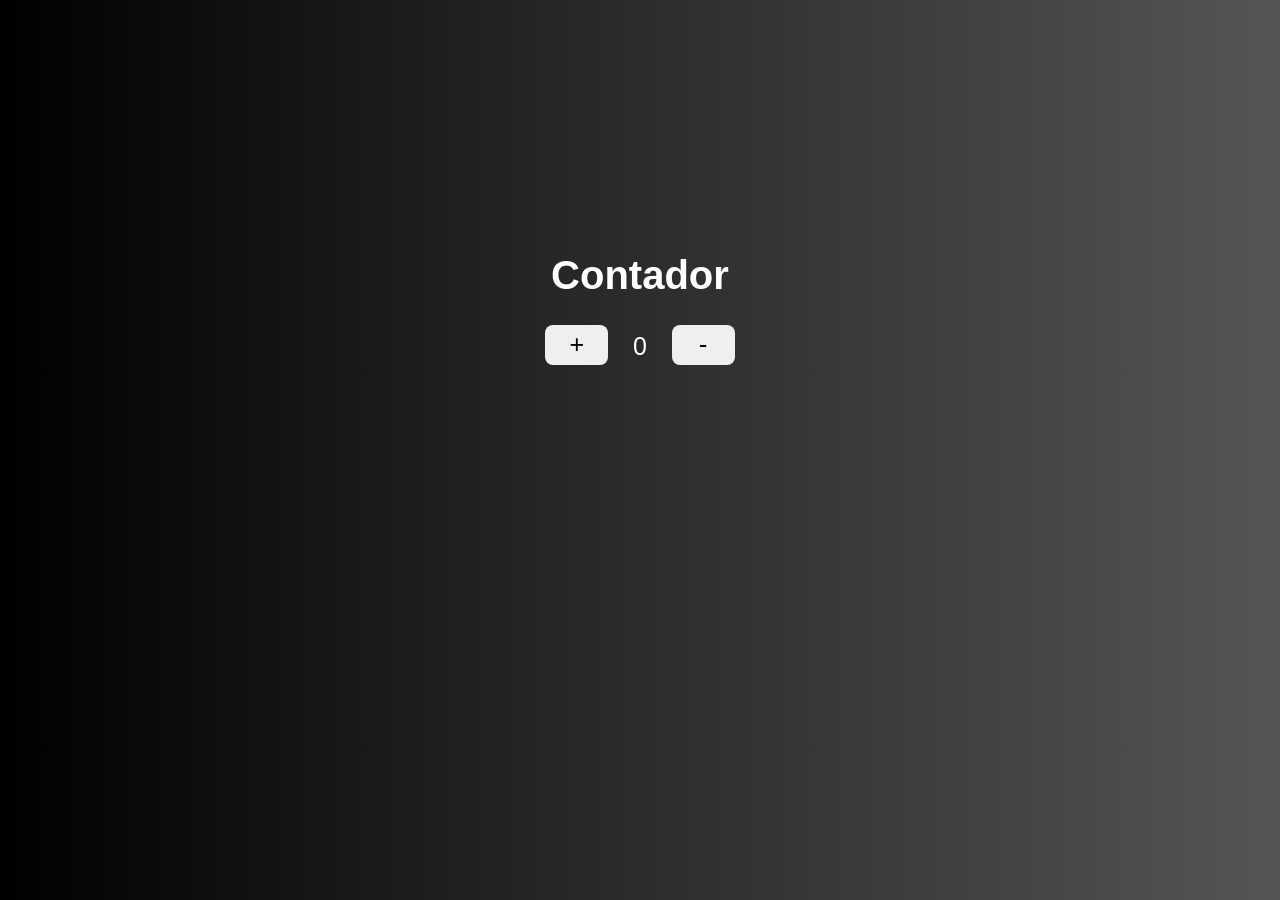
<file: 01_contador/index.html>
<!DOCTYPE html>
<html lang="en">
<head>
    <meta charset="UTF-8">
    <meta name="viewport" content="width=device-width, initial-scale=1.0">
    <title>Contador</title>
    <link rel="stylesheet" href="style.css">
</head>
<body>
    <h1>Contador</h1>
    <button id="aumenta">+</button>
    <div id="contador">0</div>
    <button id="diminui">-</button>
    
    <script src="./script.js"></script>
</body>
</html>
</file>
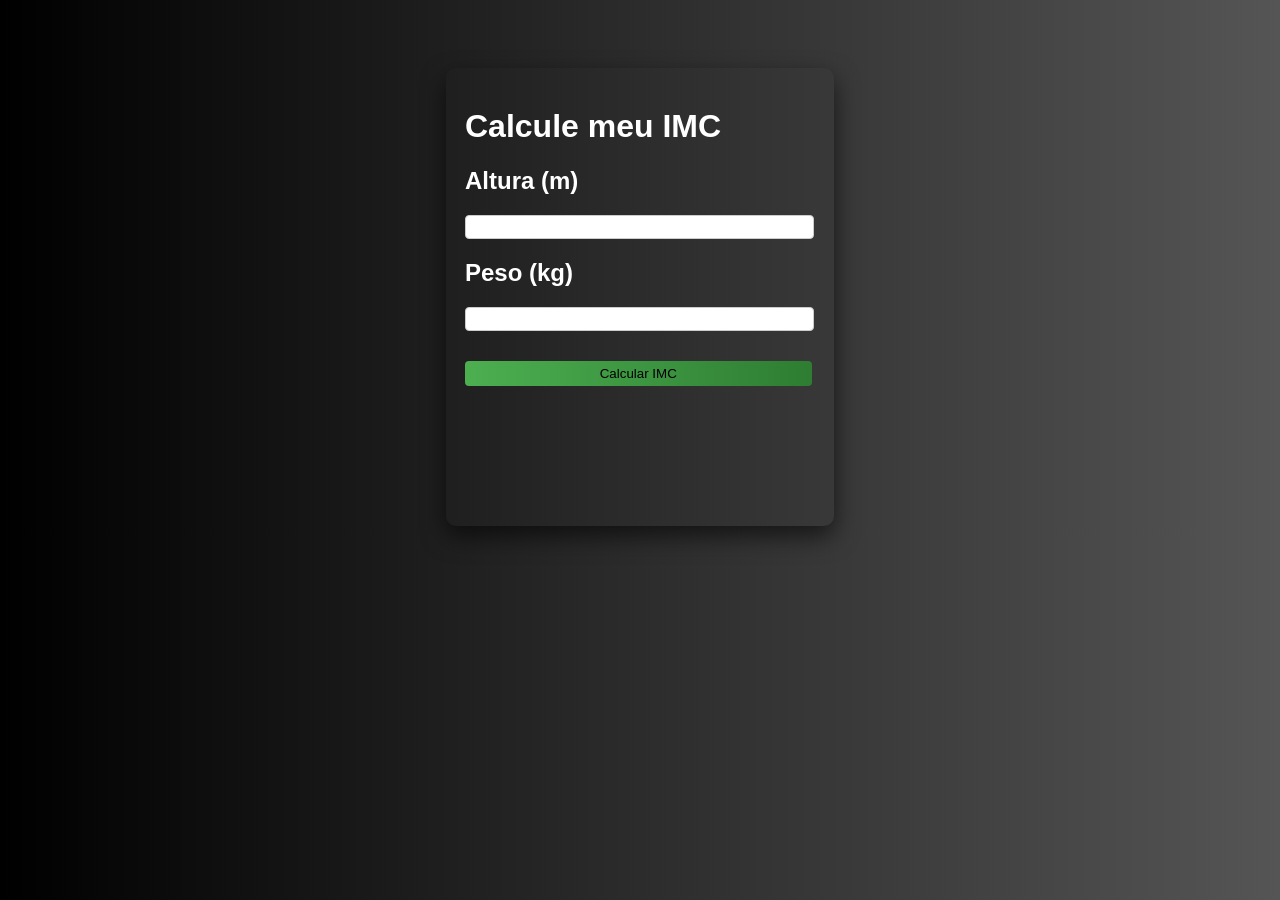
<file: 03_IMC/03.html>
<!DOCTYPE html>
<html lang="pt-BR">
<head>
    <meta charset="UTF-8">
    <meta name="viewport" content="width=device-width, initial-scale=1.0">
    <title>IMC</title>
    <link rel="stylesheet" href="03.css">
</head>
<body>
    <div id="calculadora">
        <h1>Calcule meu IMC</h1>
        <h2>Altura (m)</h2>
        <input type="number" name="" id="escrevaAltura">
        <h2>Peso (kg)</h2>
        <input type="number" name="" id="escrevaPeso"> <br>
        <button id="calcular">Calcular IMC</button>
        <h2 id="resultado"></h2>
        <h2 id="imc"></h2>

    </div>

    <script src="./03.js"></script>
</body>
</html>
</file>
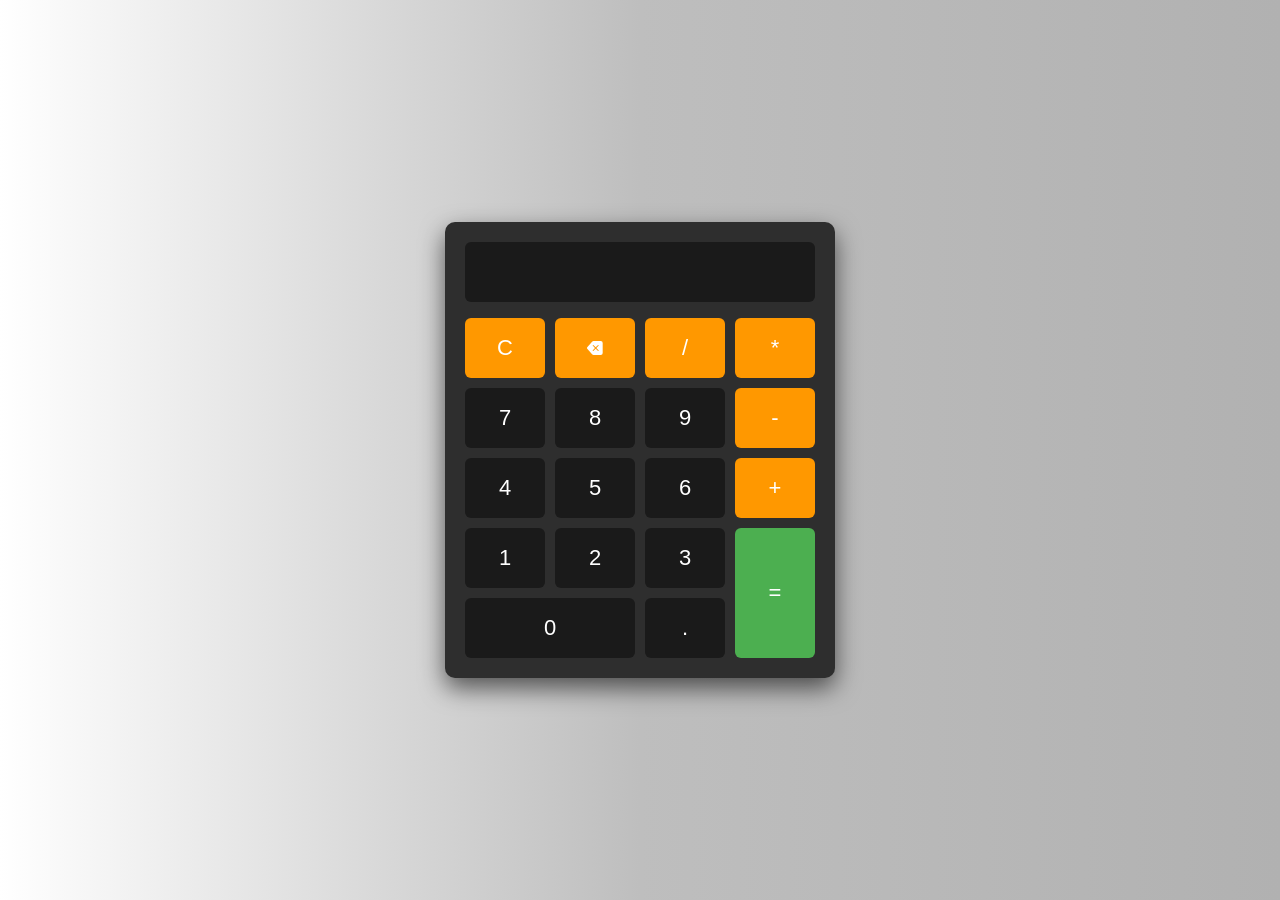
<file: 04_calculadora/04.html>
<!DOCTYPE html>
<html lang="pt-BR">
<head>
    <meta charset="UTF-8">
    <meta name="viewport" content="width=device-width, initial-scale=1.0">
    <title>calculadora</title>
    <link rel="stylesheet" href="04.css">
</head>
<body>
    <div class="calculadora">
        <input type="text" disabled id="display">

        <div class="buttons">
        <button class="action" onclick="limpar()">C</button>
        <button class="action" id="delete" onclick="deletar()"><svg xmlns="http://www.w3.org/2000/svg" width="16" height="16" fill="currentColor" class="bi bi-backspace-fill" viewBox="0 0 16 16">
  <path d="M15.683 3a2 2 0 0 0-2-2h-7.08a2 2 0 0 0-1.519.698L.241 7.35a1 1 0 0 0 0 1.302l4.843 5.65A2 2 0 0 0 6.603 15h7.08a2 2 0 0 0 2-2zM5.829 5.854a.5.5 0 1 1 .707-.708l2.147 2.147 2.146-2.147a.5.5 0 1 1 .707.708L9.39 8l2.146 2.146a.5.5 0 0 1-.707.708L8.683 8.707l-2.147 2.147a.5.5 0 0 1-.707-.708L7.976 8z"/>
</svg></button>
        <button class="action" onclick="colocarNoDisplay(`/`)">/</button>
        <button class="action" onclick="colocarNoDisplay(`*`)">*</button>
        <button onclick="colocarNoDisplay(`7`)">7</button>
        <button onclick="colocarNoDisplay(`8`)">8</button>
        <button onclick="colocarNoDisplay(`9`)">9</button>
        <button class="action" onclick="colocarNoDisplay(`-`)">-</button>
        <button onclick="colocarNoDisplay(`4`)">4</button>
        <button onclick="colocarNoDisplay(`5`)">5</button>
        <button onclick="colocarNoDisplay(`6`)">6</button>
        <button class="action" onclick="colocarNoDisplay(`+`)">+</button>
        <button onclick="colocarNoDisplay(`1`)">1</button>
        <button onclick="colocarNoDisplay(`2`)">2</button>
        <button onclick="colocarNoDisplay(`3`)">3</button>
        <button id="n0" onclick="colocarNoDisplay(`0`)">0</button>
        <button onclick="colocarNoDisplay(`.`)">.</button>
        <button id="btn-igual" onclick="calcular()">=</button>
        </div>
    
    </div>

    <script src="./04.js"></script>
</body>
</html>
</file>
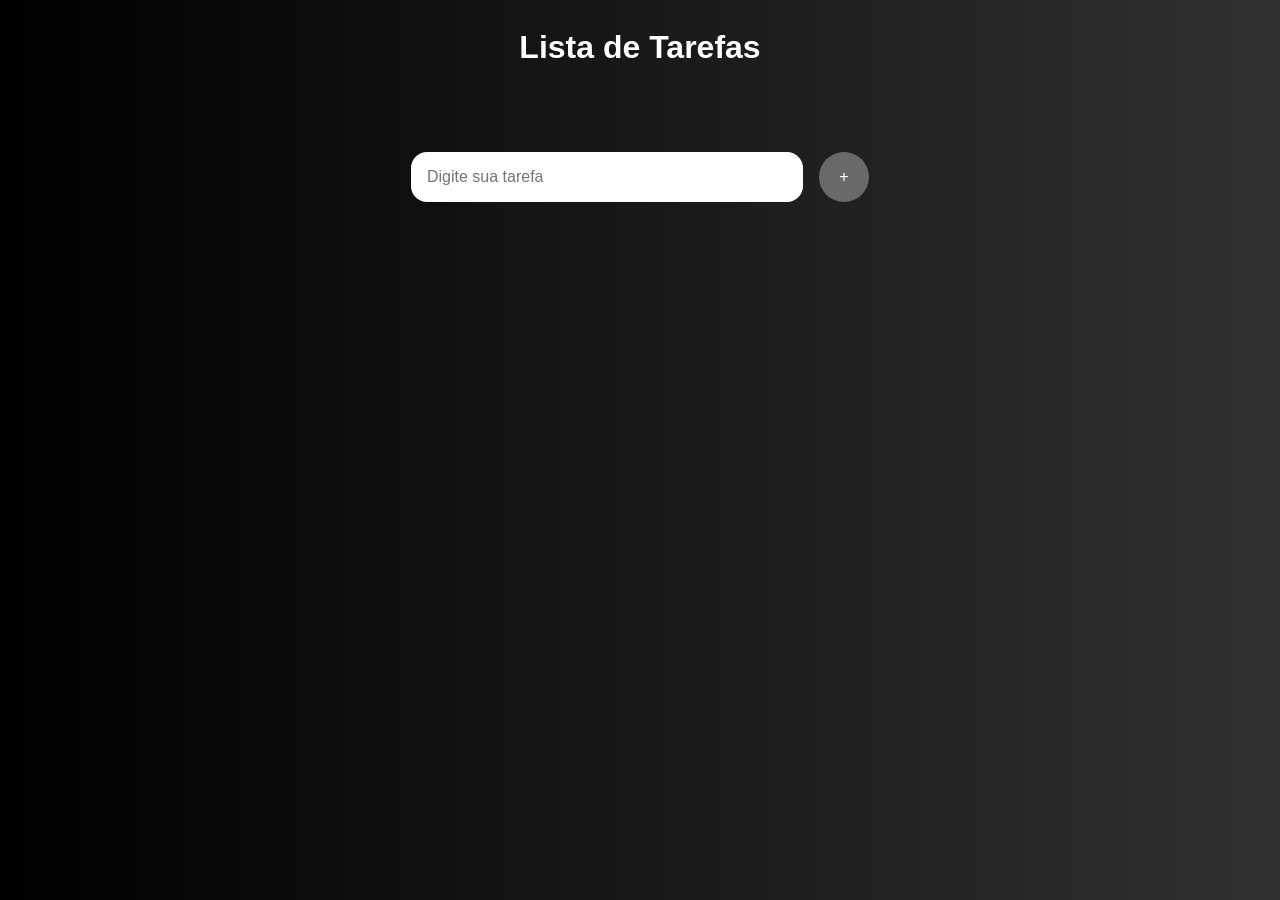
<file: 05_lista_de_tarefas/05.html>
<!DOCTYPE html>
<html lang="pt-BR">
<head>
    <meta charset="UTF-8">
    <meta name="viewport" content="width=device-width, initial-scale=1.0">
    <title>Lista de tarefas</title>
    <link rel="stylesheet" href="05.css">
</head>
<body>
    <h1>Lista de Tarefas</h1>
    <div class="container">


        <div class="container-add">
            <input type="text" id="caixaTexto" placeholder="Digite sua tarefa">
            <button id="btnAdd" title="Clique aqui para criar uma nova tarefa!">+</button>
        </div>


        <div class="container-listas">
            <ul id="lista">
             
            </ul>
        </div>


    </div>
    

    <script src="./05.js"></script>
</body>
</html>
</file>
<file: 01_contador/style.css>
body{
    background: linear-gradient(to right, #000000, #2c2c2c, #555555);
    color: white;
    font-family: 'Arial', sans-serif;
    font-size: 20px;

}
#aumenta{
    width: 5%;
    float: left;
    height: 40px;
    border: none;
    border-radius: 8px;
    margin-left: 42.5%;
    font-size: 25px;
    cursor: pointer;
    
}
#diminui{
    width: 5%;
    height: 40px;
    border: none;
    border-radius: 8px;
    font-size: 25px;
    cursor: pointer;
}
#contador{
    float: left;
    width: 5%;
    text-align: center;
    line-height: 1.7;
    font-size: 25px;

}
h1{
    text-align: center;
    margin-top: 20%;
}
</file>
<file: 03_IMC/03.css>
body{
    background: linear-gradient(to right, #000000, #2c2c2c, #555555);
    justify-content: center;
    align-items: center;
    display: flex;
    color: white;
    font-family: 'Arial', sans-serif;
}
#calculadora{
    width: 350px;
    height: 420px;
    padding: 1.5%;
    background-color: rgb(#2e2e2e);
    box-shadow: 0px 10px 25px rgba(0,0,0,0.6);
    margin-top: 60px;
    border-radius: 10px;
    
}
h1{
    color: white;
}
button{
    justify-content: center;
    width: 99%;
    margin-top: 30px;
    height: 25px;
    border-radius: 4px;
    border: none;
    cursor: pointer;
    background: linear-gradient(to right, #4CAF50, #2E7D32);
    transition: 0.5s ease;
}
button:hover {
    transform: scale(1.05);
    box-shadow: 0 5px 15px rgba(0,0,0,0.4);
}
input{
    width: 98%;
    height: 20px;
    border-radius: 4px;
    border: 1px solid #ccc;
    background-color: #ffffff;
    
}
#resultado{
    text-align: center;
}
#imc{
    text-align: center;
}
.baixo{
    color: yellow;
}
.normal{
    color: #2E7D32;
}
.sobrepeso{
    color: yellow;
}
.obeso1{
    color: orange;
}
.obeso2{
    color: orangered;
}
.obeso3{
    color: red;
}
</file>
<file: 04_calculadora/04.css>
body{
    height: 100vh;
    align-items: center;justify-content: center;
    background: linear-gradient(to right, #ffffff, #bebebe, #b1b1b1);
    display: flex;
    margin: 0;
    font-family: Arial, Helvetica, sans-serif;
}
.calculadora{
    width: 350px;
    border-radius: 10px;
    padding: 20px;
    background-color: #2e2e2e;
    box-shadow: 0px 10px 25px rgba(0,0,0,0.6);
  
}
button{
    height: 60px;
    font-size: 22px;
    border-radius: 6px;
    background-color: rgb(26, 26, 26);
    border: none;
    color: rgb(255, 255, 255);

}
button:hover{
    background-color:rgb(15, 15, 15) ;
    cursor: pointer;
    transition: 0.3s ease;
    transform: scale(1.05);
}
#display{
    background-color: rgb(26, 26, 26);
    width: 100%;
    box-sizing: border-box;
    height: 60px;
    border: none;
    border-radius: 6px;
    text-align: right;
    font-size: 26px;
    margin-bottom: 16px;
    color: white;

}
.buttons{
    display: grid;
    grid-template-columns: 1fr 1fr 1fr 1fr;
    grid-template-rows: 1fr 1fr 1fr 1fr 1fr;
    gap: 10px;
}
#n0{
    grid-column:1/3 ;

}
#btn-igual{
    grid-row: 4/6;
    height: 100%;
    grid-column: 4;
    background-color:#4CAF50 ;

}
#delete{
    font-size: 40px;
    line-height: 0px;
}
#btn-igual:hover{
    background-color:#5ad15e ;

}
.action{
    background-color: #ff9800;
}
.action:hover{
    background-color: rgb(255, 184, 52);
}
</file>
<file: 05_lista_de_tarefas/05.css>
body{
    font-family: Arial, Helvetica, sans-serif;
    color: white;
    background: linear-gradient(to right, #000000, #181818, #313131);
    display: flex;
    align-items: center;
    justify-content: center;
    gap: 64px;
    flex-direction: column;
}
.container{
    display: flex;
    flex-direction: column;
}
.container-add{
    display: flex;
    align-items: center;
    justify-content: center;
    gap: 16px;
}
#caixaTexto{
    border: none;
    font-size: 16px; 
    padding: 16px;
    width: 360px;
    border-radius: 16px;
}
#btnAdd{
    border: none;
    font-size: 16px;
    outline: none;
    padding: 16px;
    background-color: #696969;
    color: white;
    border-radius: 50%;
    width: 50px;
    height: 50px;
    cursor: pointer;
    transition: 0.3s;
}
#btnAdd:hover{
    background-color: #3d3d3d;
}
#lista{
    display: flex;
    flex-direction: column;
    gap: 16px;
    padding: 0%;
}
#lista li{
    list-style-type:none ;
    font-size: 18px;
    text-transform: capitalize;
    display: flex;
    justify-content: space-between;
    align-items: center;
    padding-left: 8px;
    transition: 0.3s ease;
}
#lista li:hover{
    background-color: #2e2e2e;
    
    border-radius: 16px;
    border-bottom-right-radius:22px ;
    border-top-right-radius:22px ;
    padding-left: 16px;
}
#lista li button{
    border: none;
    color: white;
    background-color: rgb(146, 29, 0);
    font-size: 16px;
    padding: 6px 12px;
    border-radius: 50%;
    width: 50px;
    height: 50px;
    display: flex;
    justify-content: center;
    align-items: center;
    cursor: pointer;
    transition: 0.3s ease;
}
#lista li button:hover{
    background-color: rgb(255, 59, 34);
}
</file>
